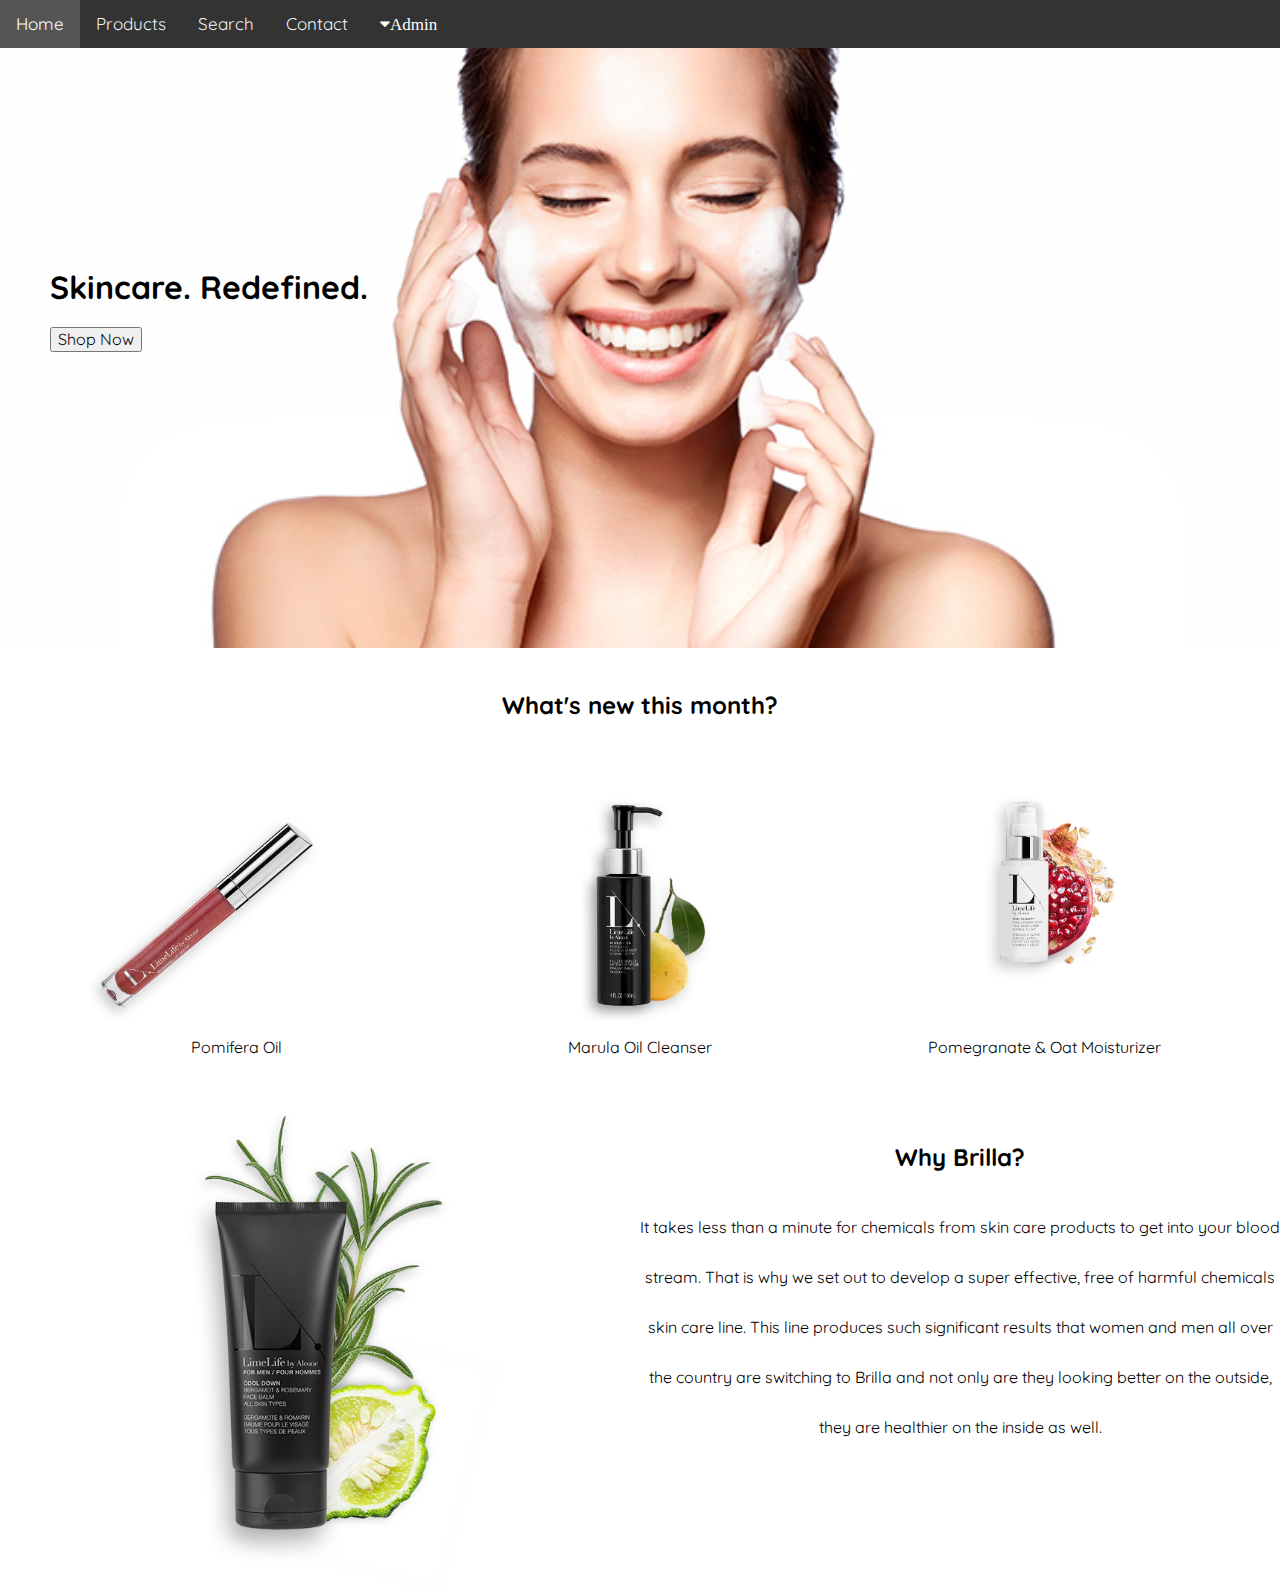
<file: FrontEnd/index.html>
<!doctype html>
<html lang="en">
<!-- HEAD -->
    <head>
        <meta name="viewport" content="width=device-width, initial-scale=1.0">
        <title>Brilla</title>
        <link rel="stylesheet" href="./css/normalize.css">
        <link rel="stylesheet" href="./css/style.css">
        <link href="https://fonts.googleapis.com/css?family=Quicksand&display=swap" rel="stylesheet">
        <link rel="stylesheet" href="https://cdnjs.cloudflare.com/ajax/libs/font-awesome/4.7.0/css/font-awesome.min.css">
    </head>
<!-- BODY -->
    <body>
        <header>
<!-- NAVIGATION -->
            <div class="topnav" id="myTopnav">
                <a href="index.html" class="active">Home</a>
                <a href="products.html">Products</a>
                <a href="search.html">Search</a>
                <a href="contact.html">Contact</a>
                    <div class="dropdown">
                        <button class="dropbtn"> 
                            <i class="fa fa-caret-down">Admin</i>
                        </button>
                        <div class="dropdown-content">
                            <a href="admin.html">Manage Products</a>
                        </div>
                    </div> 
                <a href="javascript:void(0);" class="icon" onclick="topNav()">&#9776;</a>
            </div>
        </header>
<!-- TOP OF PAGE -->
        <div class="main-home">
            <div class="main-heading">
                <h1>Skincare. Redefined.</h1>
                <button type="button" class="shop-button"><a href="products.html">Shop Now</a></button>
            </div>
        </div>
<!-- FEATURES SECTION -->
        <h2 class="whats-new">What's new this month?</h2>
        <div class="features">
            <figure class="feature">
                <img src="img/image10.jpg" alt="" />
                <figcaption>Pomifera Oil</figcaption>
            </figure>
            <figure class="feature">
                <img src="img/feature2.jpg" alt="" />
                <figcaption>Marula Oil Cleanser</figcaption>
            </figure>
            <figure class="feature">
                <img src="img/feature3.jpg" alt="" />
                <figcaption>Pomegranate & Oat Moisturizer</figcaption>
            </figure>
        </div>
<!-- SLIDESHOW SECTION -->
        <div class="wrap">
            <div class="right">
                <h2 class="arrivals">Why Brilla?</h2>
                <p class="why">It takes less than a minute for chemicals from skin care products to get into your blood stream. That is why we set out to develop a super effective, free of harmful chemicals skin care line. This line produces such significant results that women and men all over the country are switching to Brilla and not only are they looking better on the outside, they are healthier on the inside as well.</p>
            </div>
            <div class="left">
                <img id="image1" src="img/image1.jpg" alt="moisturizer"/>
                <!-- <script id="slideshow">
                    var imgArray = [
                    'img/image1.jpg',
                    'img/image2.jpg',
                    'img/image3.jpg'],
                    curIndex = 0;
                    imgDuration = 5000;

                    function slideShow() {
                        document.getElementById('image1').src = imgArray[curIndex];
                        curIndex++;
                        if (curIndex === imgArray.length) { curIndex = 0; }
                        setTimeout("slideShow()", imgDuration);
                    }
                    slideShow();
                </script> -->
            </div>
        </div>
        <script src="./js/script.js"></script>
    </body>
</html>
</file>
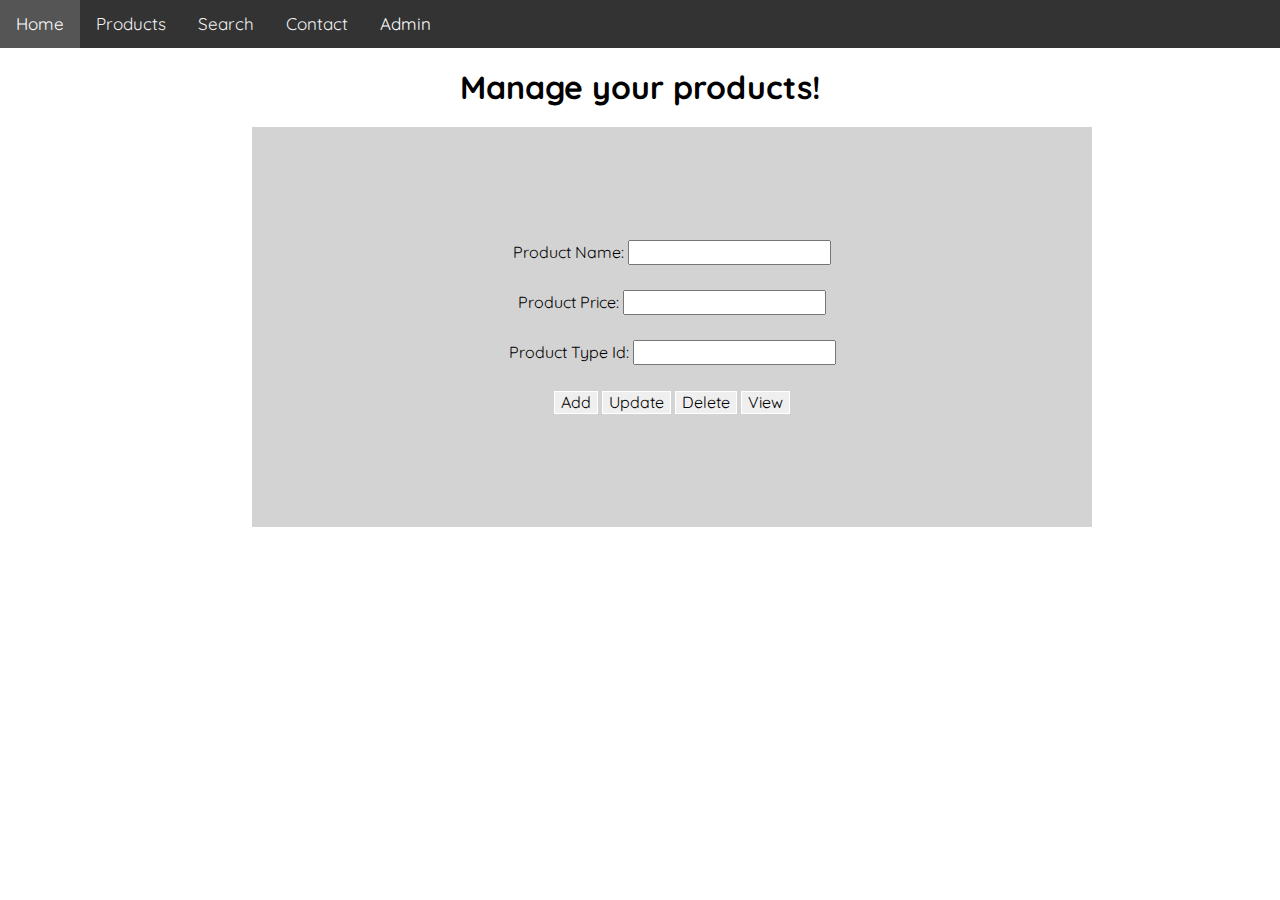
<file: FrontEnd/admin.html>
<!doctype html>
<html lang="en">
    <head>
        <meta name="viewport" content="width=device-width, initial-scale=1.0">
        <title>Admin Page</title>
        <link rel="stylesheet" href="./css/normalize.css">
        <link rel="stylesheet" href="./css/style.css">
        <link href="https://fonts.googleapis.com/css?family=Quicksand&display=swap" rel="stylesheet">
    </head>
    <body>
        <header>
<!-- NAVIGATION -->
            <div class="topnav" id="myTopnav">
                <a href="index.html" class="active">Home</a>
                <a href="products.html">Products</a>
                <a href="search.html">Search</a>
                <a href="contact.html">Contact</a>
                    <div class="dropdown">
                        <button class="dropbtn">Admin 
                            <i class="fa fa-caret-down"></i>
                        </button>
                        <div class="dropdown-content">
                            <a href="admin.html">Manage Products</a>
                        </div>
                    </div> 
                <a href="javascript:void(0);" class="icon" onclick="topNav()">&#9776;</a>
            </div>
        </header>
        <h1 class="add">Manage your products!</h1>
        <div class="admin-container"> 
            <form name="postAdmin">
                <label for= "productName">Product Name:</label>
                <input type="text" id="productName" name="productName"> <br />
                <label for="productPrice">Product Price:</label>
                <input type="text" id="productPrice" name="productPrice"> <br />
                <label for="productTypeId">Product Type Id:</label>
                <input type="email" id="productTypeId" name="productTypeId"> <br />
                <button type="submit" id="addButton" value="add" onclick="createUser()">Add</button>
                <button type="submit" id="updateButton" value="update">Update</button>
                <button type="submit" id="deleteButton" value="delete">Delete</button>
                <button type="submit" id="viewButton" value="view" onclick="viewUser()">View</button>
            </form>
        </div>
        <script src="./js/admin.js"></script>
        <script src="./js/script.js"></script>
    </body>
</html>
</file>
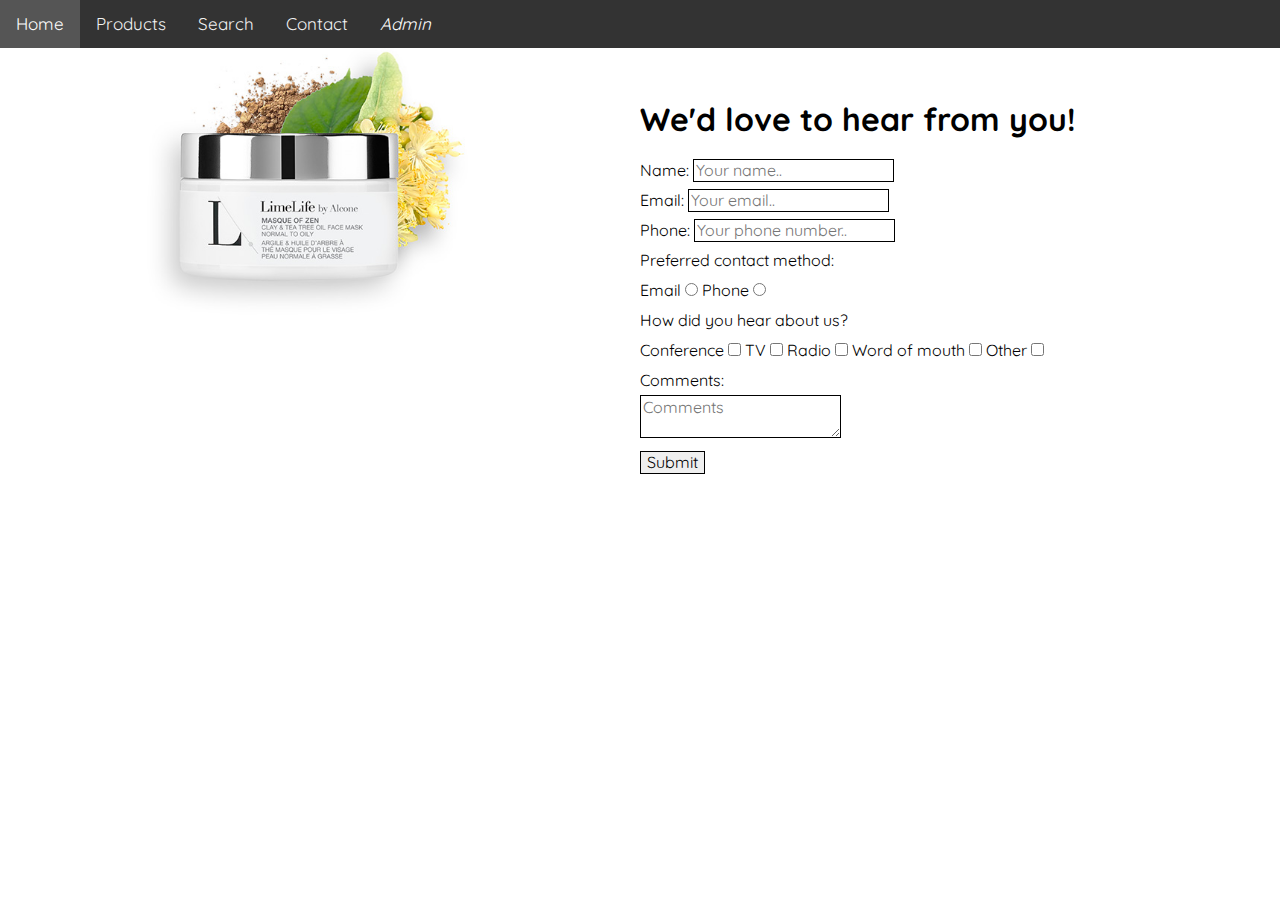
<file: FrontEnd/contact.html>
<!doctype html>
<html lang="en">
    <head>
        <meta name="viewport" content="width=device-width, initial-scale=1.0">
        <title>Contact</title>
        <link rel="stylesheet" href="./css/style.css">
        <link rel="stylesheet" href="./css/normalize.css">
        <link href="https://fonts.googleapis.com/css?family=Quicksand&display=swap" rel="stylesheet">
    </head>
    <body>
        <header>
<!-- NAVIGATION -->
            <div class="topnav" id="myTopnav">
                <a href="index.html" class="active">Home</a>
                <a href="products.html">Products</a>
                <a href="search.html">Search</a>
                <a href="contact.html">Contact</a>
                    <div class="dropdown">
                        <button class="dropbtn">
                            <i class="fa fa-caret-down">Admin</i>
                        </button>
                        <div class="dropdown-content">
                            <a href="admin.html">Manage Products</a>
                        </div>
                    </div> 
                <a href="javascript:void(0);" class="icon" onclick="topNav()">&#9776;</a>
            </div>
        </header>
<!-- CONTACT FORM -->
        <div class="contact">
            <div class="contact-left">
                <img src="img/image7.jpg" alt="contact image"/>
            </div>
            <div class="contact-right">
                <h1>We'd love to hear from you!</h1>
                <!-- <div id="error"></div> -->
                <form name="myForm" action="/" method="POST" onsubmit="return validateEmail(), validateForm()">
                    <label for="name">Name:</label>
                    <input type="text" id="name" name="name" placeholder="Your name.." required data-value-missing="This field is required!" > <br/>
                    <label for="email">Email:</label>
                    <input type ="email" id="email" name="email" placeholder="Your email.."  > <br/>
                    <label for="phone">Phone:</label>
                    <input type="tel" id="phone" name="phone" pattern="[0-9]{3}-[0-9]{3}-[0-9]{4}" placeholder="Your phone number.." required data-value-missing="This field is required!" > <br/>
                    <label for="contact">Preferred contact method:</label><br/>
                    <label for="email-radio">Email</label>
                    <input type="radio" name="contact" value="email" id="email-radio" class="contact-option">
                    <label for="phone-radio">Phone</label>
                    <input type="radio" name="contact" value="phone" id="phone-radio" class="contact-option"> <br/>
                    <label for="how">How did you hear about us?</label><br/>
                    <label for="conference">Conference</label>
                    <input type="checkbox" name="how" value="conference" id="conference" class="contact-option">
                    <label for="tv">TV</label>
                    <input type="checkbox" name="how" value="tv" id="tv" class="contact-option">
                    <label for="radio">Radio</label>
                    <input type="checkbox" name="how" value="radio" id="radio" class="contact-option">
                    <label for="word">Word of mouth</label>
                    <input type="checkbox" name="how" value="mouth" id="word" class="contact-option">
                    <label for="other">Other</label>
                    <input type="checkbox" name="how" value="other" id="other" class="contact-option"><br/>
                    <label for="comments">Comments:</label> <br/>
                    <textarea name="comments" placeholder="Comments" id="comments"></textarea><br/>
                    <button type="submit" id="myButton" value="register">Submit</button>
                </form>
            </div>
        </div>
        <script src="./js/admin.js"></script>
        <script src="./js/script.js"></script>
    </body>
</html>
</file>
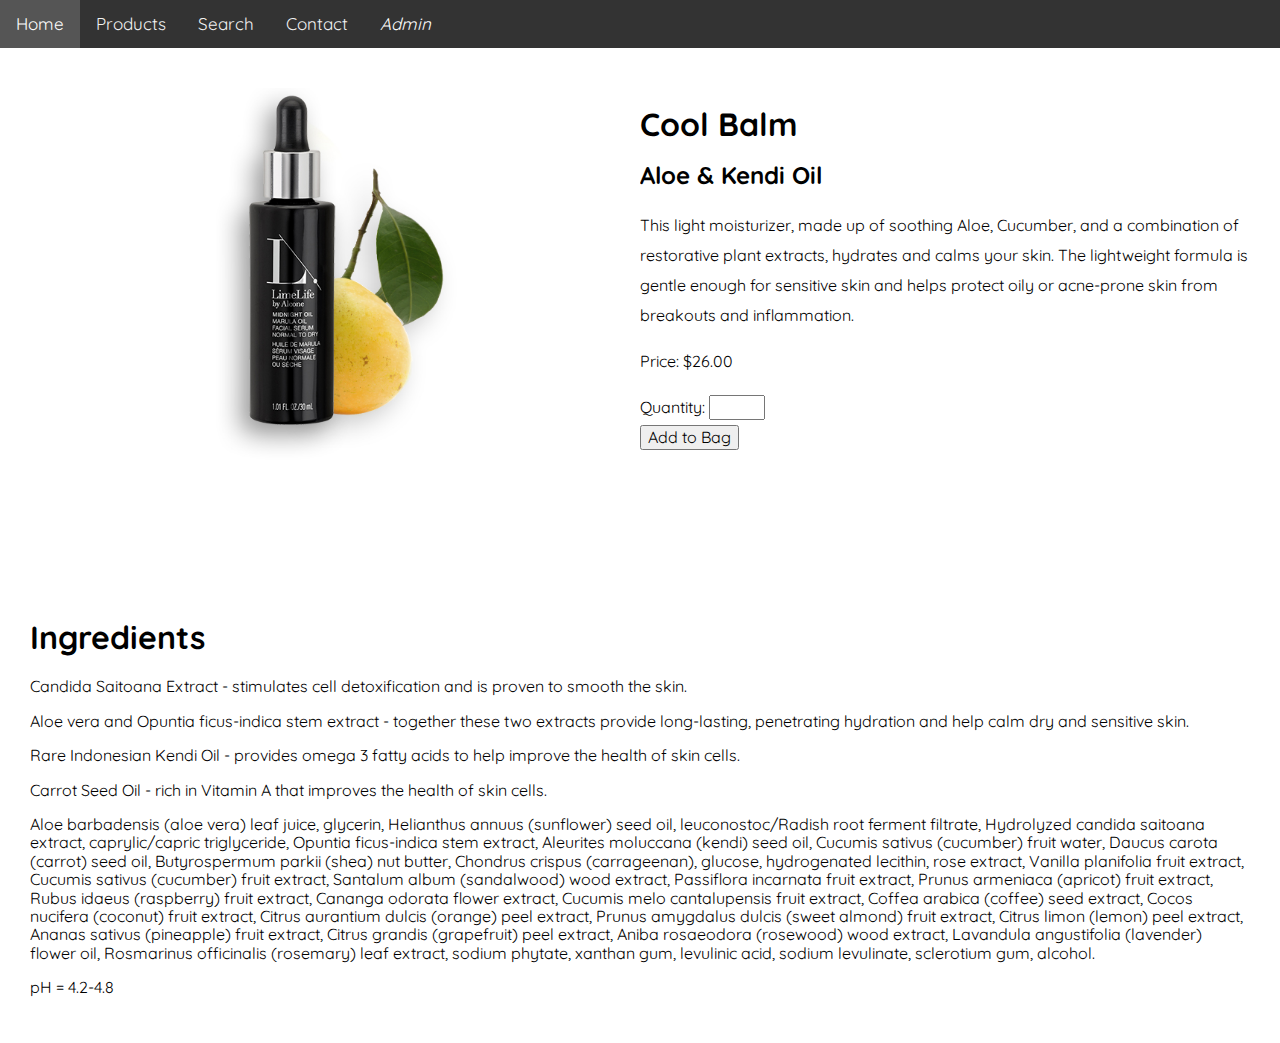
<file: FrontEnd/productdetail.html>
<!DOCTYPE html>
<html lang="en">
    <head>
        <meta name="viewport" content="width=device-width, initial-scale=1.0">
        <link rel="stylesheet" href="./css/style.css">
        <link rel="stylesheet" href="./css/normalize.css">
        <link href="https://fonts.googleapis.com/css?family=Quicksand&display=swap" rel="stylesheet">
        <title>Aloe Kendi Oil</title>
    </head>
    <body>
        <header>
<!-- NAVIGATION -->
            <div class="topnav" id="myTopnav">
                <a href="index.html" class="active">Home</a>
                <a href="products.html">Products</a>
                <a href="search.html">Search</a>
                <a href="contact.html">Contact</a>
                    <div class="dropdown">
                        <button class="dropbtn">
                            <i class="fa fa-caret-down">Admin</i>
                        </button>
                        <div class="dropdown-content">
                            <a href="admin.html">Manage Products</a>
                        </div>
                    </div> 
                <a href="javascript:void(0);" class="icon" onclick="topNav()">&#9776;</a>
            </div>
        </header>
<!-- PRODUCT DETAIL -->
        <div class="main">
            <div class="main-left">
                <img src="img/image6.jpg" alt="Aloe And Kendi Oil" />
            </div>
            <div class="main-right">
                <h1>Cool Balm</h1>
                <h2>Aloe & Kendi Oil</h2>
                <p>This light moisturizer, made up of soothing Aloe, Cucumber, and a combination of restorative plant extracts, hydrates and calms your skin. The lightweight formula is gentle enough for sensitive skin and helps protect oily or acne-prone skin from breakouts and inflammation.</p>
                <p>Price: $26.00</p>
                <form action="">
                    <label for="quantity">Quantity:</label>
                    <input type="number" name="quantity" min="1" max="99" id="quantity">
                </form>
                <button type="button">Add to Bag</button>
            </div>
        </div>
<!-- INGREDIENTS -->
        <div class="ingredients">
            <h1>Ingredients</h1>
            <p>Candida Saitoana Extract - stimulates cell detoxification and is proven to smooth the skin.</p>
            <p>Aloe vera and Opuntia ficus-indica stem extract - together these two extracts provide long-lasting, penetrating hydration and help calm dry and sensitive skin.</p>
            <p>Rare Indonesian Kendi Oil - provides omega 3 fatty acids to help improve the health of skin cells.</p>
            <p>Carrot Seed Oil - rich in Vitamin A that improves the health of skin cells.</p>
            <p>Aloe barbadensis (aloe vera) leaf juice, glycerin, Helianthus annuus (sunflower) seed oil, leuconostoc/Radish root ferment filtrate, Hydrolyzed candida saitoana extract, caprylic/capric triglyceride, Opuntia ficus-indica stem extract, Aleurites moluccana (kendi) seed oil, Cucumis sativus (cucumber) fruit water, Daucus carota (carrot) seed oil, Butyrospermum parkii (shea) nut butter, Chondrus crispus (carrageenan), glucose, hydrogenated lecithin, rose extract, Vanilla planifolia fruit extract, Cucumis sativus (cucumber) fruit extract, Santalum album (sandalwood) wood extract, Passiflora incarnata fruit extract, Prunus armeniaca (apricot) fruit extract, Rubus idaeus (raspberry) fruit extract, Cananga odorata flower extract, Cucumis melo cantalupensis fruit extract, Coffea arabica (coffee) seed extract, Cocos nucifera (coconut) fruit extract, Citrus aurantium dulcis (orange) peel extract, Prunus amygdalus dulcis (sweet almond) fruit extract, Citrus limon (lemon) peel extract, Ananas sativus (pineapple) fruit extract, Citrus grandis (grapefruit) peel extract, Aniba rosaeodora (rosewood) wood extract, Lavandula angustifolia (lavender) flower oil, Rosmarinus officinalis (rosemary) leaf extract, sodium phytate, xanthan gum, levulinic acid, sodium levulinate, sclerotium gum, alcohol.</p>
            <p>pH = 4.2-4.8</p>
        </div>
    <script src="./js/admin.js"></script>
    <script src="./js/script.js"></script>
    </body>
</html>
</file>
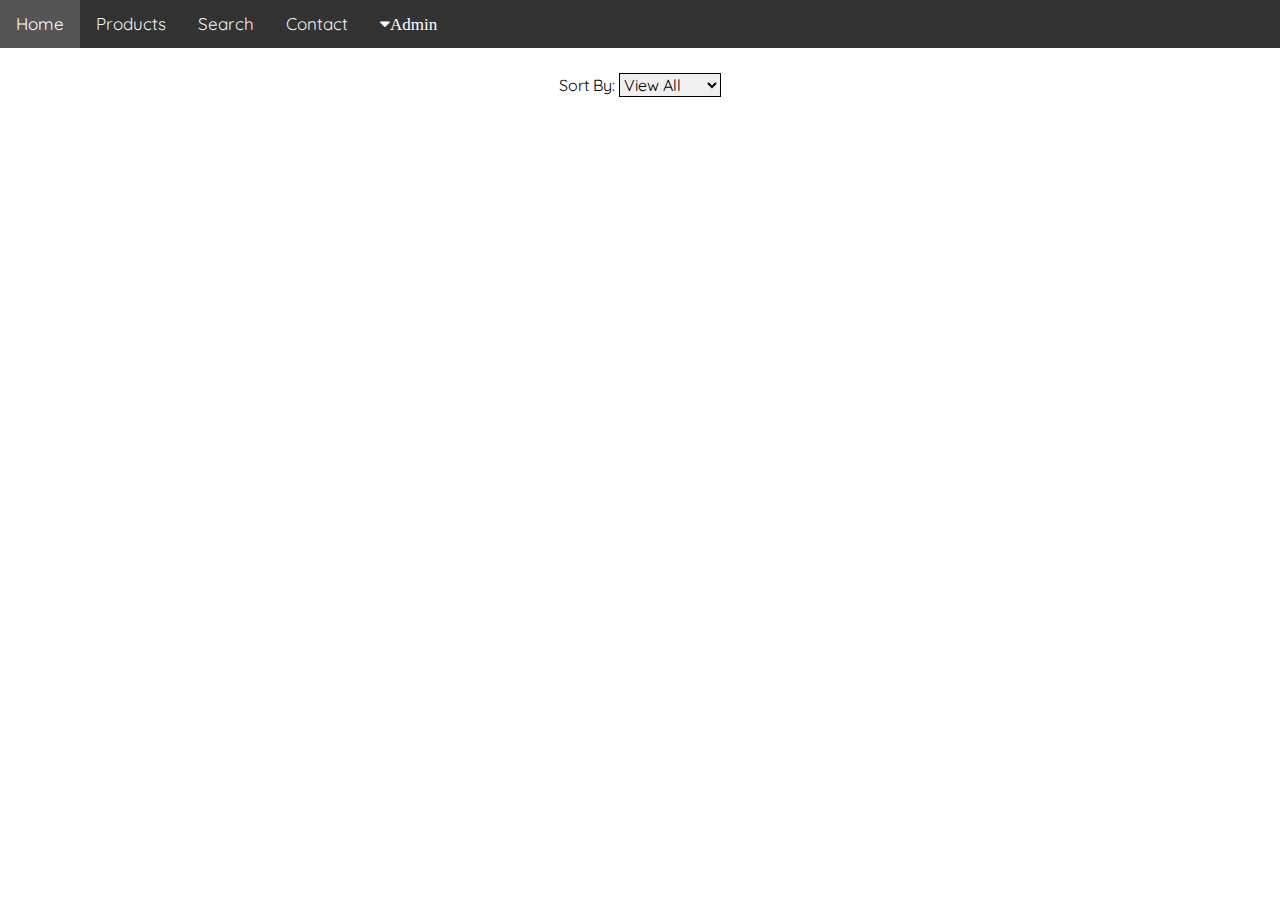
<file: FrontEnd/products.html>
<!DOCTYPE html>
<html lang="en">
<!-- HEAD -->
    <head>
        <meta name="viewport" content="width=device-width, initial-scale=1.0">
        <link rel="stylesheet" href="./css/style.css">
        <link rel="stylesheet" href="./css/normalize.css">
        <link href="https://fonts.googleapis.com/css?family=Quicksand&display=swap" rel="stylesheet">
        <link rel="stylesheet" href="https://cdnjs.cloudflare.com/ajax/libs/font-awesome/4.7.0/css/font-awesome.min.css">
        <title>Products</title>
    </head>
<!-- BODY -->
    <body>
        <header>
<!-- NAVIGATION -->
        <div class="topnav" id="myTopnav">
            <a href="index.html" class="active">Home</a>
            <a href="products.html">Products</a>
            <a href="search.html">Search</a>
            <a href="contact.html">Contact</a>
                <div class="dropdown">
                    <button class="dropbtn">
                        <i class="fa fa-caret-down">Admin</i>
                    </button>
                    <div class="dropdown-content">
                        <a href="admin.html">Manage Products</a>
                    </div>
                </div>       
            <a href="javascript:void(0);" class="icon" onclick="topNav()">&#9776;</a>
        </div>
        </header>
<!-- SORT BY -->
        <div class="sort">
                <label for="theselect">Sort By:</label>
                <select id="theselect" onChange="filterProducts(value)">
                    <option class="sort-option" value="-1">View All</option>
                    <option class="sort-option" value="1">Moisturizer</option>
                    <option class="sort-option" value="2">Boosters</option>
                    <option class="sort-option" value="3">Masks</option>
                    <option class="sort-option" value="4">Makeup</option>
                </select>
            </div>
<!-- PRODUCTS -->
        <!-- <div class="row">
            <figure class="individual_row productid_two">
                <a href="productdetail.html">
                    <img src="img/image6.jpg" alt="Aloe And Kendi Oil" />
                    <figcaption>Aloe & Kendi Oil<br/>$26.00</figcaption>
                </a>
            </figure>
            <figure class="individual_row productid_one">
                <a href="productdetail.html">
                    <img src="img/image7.jpg" alt="Rosemary And Bergamot Face Balm" />
                    <figcaption>Rosemary & Bergamot Face Balm<br/>$32.00</figcaption>
                </a>
            </figure>
            <figure class="individual_row productid_one">
                <a href="productdetail.html">
                    <img src="img/image8.jpg" alt="Pomegranate And Oat Moisturizer" />
                    <figcaption>Pomegranate & Oat Moisturizer<br/>$26.00</figcaption>
                </a>
            </figure>
            <figure class="individual_row productid_two">
                <a href="productdetail.html">
                    <img src="img/image9.jpg" alt="Aspen Bark And Carob Eye Serum" />
                    <figcaption>Aspen Bark & Carob Eye Serum<br/>$84.00</figcaption>
                </a>
            </figure>
        </div>

        <div class="row">
            <figure class="individual_row productid_two">
                <a href="productdetail.html">
                    <img src="img/image10.jpg" alt="Pomifera Oil" />
                    <figcaption>Pomifera Oil<br/>$84.00</figcaption>
                </a>
            </figure>
            <figure class="individual_row productid_two">
                <a href="productdetail.html">
                    <img src="img/image11.jpg" alt="Songyi Mushroom Brightening Serum" />
                    <figcaption>Songyi Mushroom Brightening Serum<br/>$42.00</figcaption>
                </a>
            </figure>
            <figure class="individual_row productid_two">
                <a href="productdetail.html">
                    <img src="img/image12.jpg" alt="Marula Oil" />
                    <figcaption>Marula Oil<br/>$64.00</figcaption>
                </a>
            </figure>
            <figure class="individual_row productid_three">
                <a href="productdetail.html">
                    <img src="img/image13.jpg" alt="Clay And Tea Tree Oil Face Mask" />
                    <figcaption>Clay & Tea Tree Oil Face Mask<br/>$42.00</figcaption>
                </a>
            </figure>
        </div> -->

        <div class="row" id="arow">
            <!-- <figure class="individual_row productid_three">
                <a href="productdetail.html">
                    <img src="img/image14.jpg" alt="Lemon And Jojoba Beads Face Mask" />
                    <figcaption>Lemon & Jojoba Beads Face Mask<br/>$42.00</figcaption>
                </a>
            </figure>
            <figure class="individual_row productid_four">
                <a href="productdetail.html">
                    <img src="img/image5.jpg" alt="Powder Eyeshadow" />
                    <figcaption>Powder Eyeshadow<br/>$14.00</figcaption>
                </a>
            </figure>
            <figure class="individual_row productid_four">
                <a href="productdetail.html">
                    <img src="img/image2.jpg" alt="Liquid Lip Color" />
                    <figcaption>Liquid Lip Color<br/>$20.00</figcaption>
                </a>
            </figure>
            <figure class="individual_row productid_four">
                <a href="productdetail.html">
                    <img src="img/image13.jpg" alt="Lengthening Mascara" />
                    <figcaption>Lengthening Mascara<br/>$20.00</figcaption>
                </a>
            </figure> -->
        </div>
        <script src="./js/admin.js"></script>
        <script src="./js/script.js"></script>
    </body>
</html>
</file>
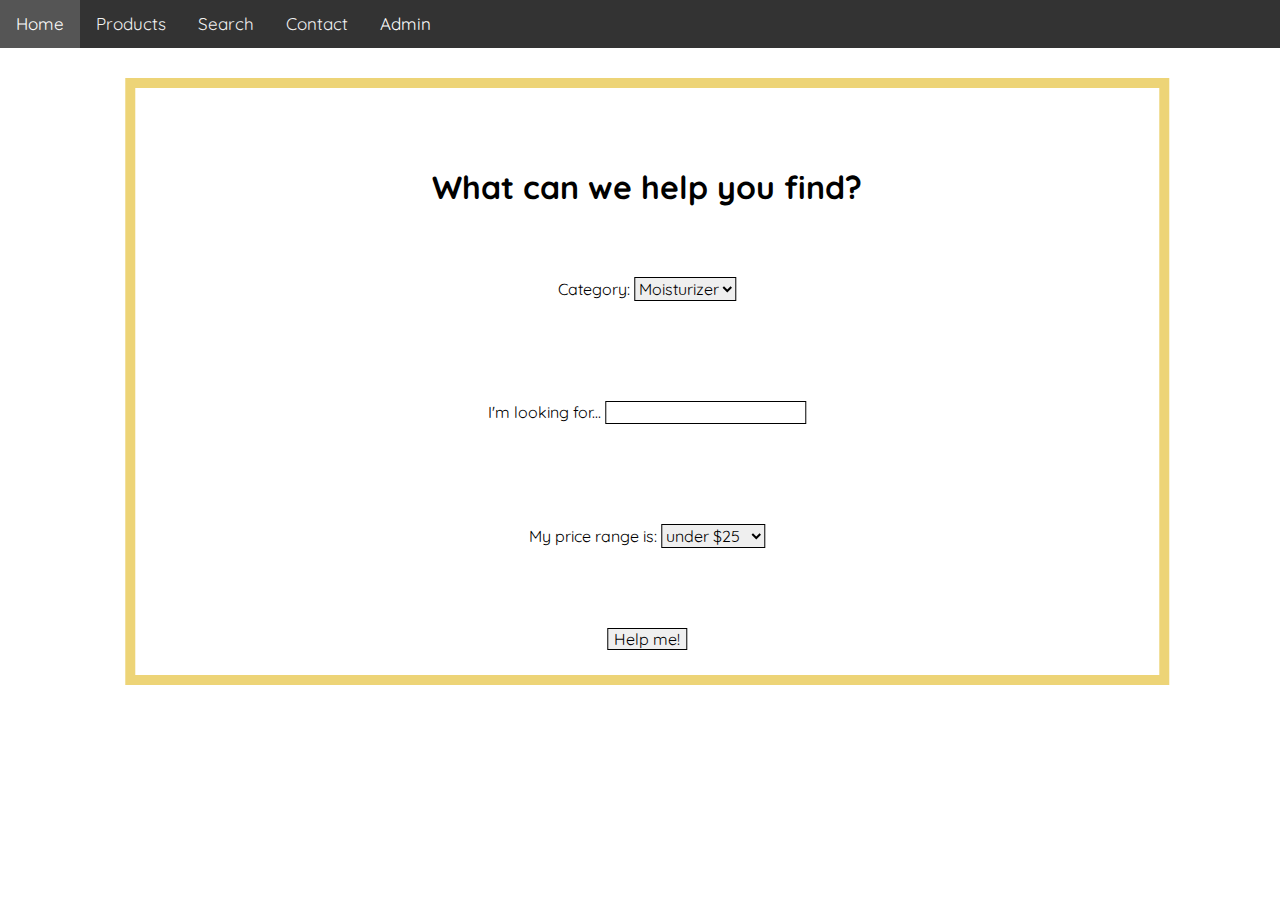
<file: FrontEnd/search.html>
<!DOCTYPE html>
<html lang="en">
    <head>
        <meta name="viewport" content="width=device-width, initial-scale=1.0">
        <link rel="stylesheet" href="./css/style.css">
        <link rel="stylesheet" href="./css/normalize.css">
        <link href="https://fonts.googleapis.com/css?family=Quicksand&display=swap" rel="stylesheet">
        <title>Search</title>
    </head>
    <body>
        <header>
<!-- NAVIGATION -->
            <div class="topnav" id="myTopnav">
                <a href="index.html" class="active">Home</a>
                <a href="products.html">Products</a>
                <a href="search.html">Search</a>
                <a href="contact.html">Contact</a>
                    <div class="dropdown">
                        <button class="dropbtn">Admin 
                            <i class="fa fa-caret-down"></i>
                        </button>
                        <div class="dropdown-content">
                            <a href="admin.html">Manage Products</a>
                        </div>
                    </div> 
                <a href="javascript:void(0);" class="icon" onclick="topNav()">&#9776;</a>
            </div>
        </header>
<!-- MAIN SECTION -->
        <div class="search">
            <h1>What can we help you find?</h1>
            <div class="category">
                <label for="category">Category:</label>
                <select id="category">
                    <option value="Moisturizer">Moisturizer</option>
                    <option value="Boosters">Boosters</option>
                    <option value="Masks">Masks</option>
                    <option value="Makeup">Makeup</option>
                </select>
            </div>
            <div class="category">
                <label for="looking">I'm looking for...</label>
                <input type="search" id="looking">
            </div>
            <div class="category">
                <label for="price">My price range is:</label>
                <select id="price">
                    <option>under $25</option>
                    <option>under $75</option>
                    <option>under $100</option>
                </select>
            </div>
            <button type="button">Help me!</button>
        </div>
    <script src="./js/admin.js"></script>
    <script src="./js/script.js"></script>
    </body>
</html>
</file>
<file: FrontEnd/css/style.css>
body {
  font-family: "Quicksand", sans-serif;
}

/* NAVIGATION */
.topnav {
  background-color: #333;
  overflow: hidden;
}

.topnav a {
  float: left;
  display: block;
  color: #f2f2f2;
  text-align: center;
  padding: 14px 16px;
  text-decoration: none;
  font-size: 17px;
}

.active {
  color: white;
}

.topnav .icon {
  display: none;
}

.dropdown {
  float: left;
  overflow: hidden;
}

.dropdown .dropbtn {
  font-size: 17px;
  border: none;
  outline: none;
  color: white;
  padding: 14px 16px;
  background-color: inherit;
  font-family: inherit;
  margin: 0;
}

.dropdown-content {
  display: none;
  position: absolute;
  background-color: #f9f9f9;
  min-width: 160px;
  box-shadow: 0px 8px 16px 0px rgba(0, 0, 0, 0.2);
  z-index: 1;
}

.dropdown-content a {
  float: none;
  color: black;
  padding: 12px 16px;
  text-decoration: none;
  display: block;
  text-align: left;
}

.topnav a:hover,
.dropdown:hover .dropbtn {
  background-color: #555;
  color: white;
}

.dropdown-content a:hover {
  background-color: #ddd;
  color: black;
}

.dropdown:hover .dropdown-content {
  display: block;
}

/* TOP OF PAGE */
.main-home {
  background-image: url("../img/main_photo.jpg");
  background-position: center;
  background-size: cover;
  background-repeat: no-repeat;
  height: 600px;
}

.main-heading {
  padding-top: 200px;
  padding-left: 50px;
  /* font-size: 5vw; */
}

/* FEATURES SECTION */
.whats-new {
  text-align: center;
  padding-top: 25px;
}

.features {
  width: 100%;
  overflow: hidden;
  text-align: center;
}

.feature {
  width: 25%;
  display: inline-block;
  padding-top: 40px;
}

/* FILTER */
.show {
  display: block;
}

.btn {
  border: none;
  outline: none;
  padding: 12px 16px;
  background-color: #f1f1f1;
  cursor: pointer;
}

.btn:hover {
  background-color: #ddd;
}

.btn.active {
  background-color: #666;
  color: white;
}

/* SLIDESHOW SECTION */
.wrap {
  width: 100%;
  overflow: hidden;
  padding-top: 40px;
}

.left {
  width: 50%;
  float: left;
}

.right {
  width: 50%;
  float: right;
  overflow: hidden;
}

.arrivals,
.why {
  text-align: center;
  line-height: 50px;
}

img {
  width: 100%;
}

/* PRODUCTS PAGE */
.row {
  width: 100%;
  overflow: hidden;
  text-align: center;
}

.individual_row {
  width: 15%;
  display: inline-block;
  padding-top: 40px;
}

a {
  text-decoration: none;
  color: black;
}

a:hover {
  color: rgb(237, 212, 119);
}

/* PRODUCTS PAGE SORT BY */
.sort {
  width: 100%;
  overflow: hidden;
  text-align: center;
  margin-top: 25px;
}

.sort select {
  border: 1px black solid;
}

/* PRODUCT DETAIL PAGE */
.main {
  width: 100%;
  overflow: hidden;
  padding-top: 40px;
}

.main-left {
  width: 50%;
  height: 100%;
  float: left;
}

.main-right {
  width: 50%;
  height: 100%;
  float: right;
  overflow: hidden;
  line-height: 30px;
}

.main-right button:hover {
  color: rgb(237, 212, 119);
}

.ingredients {
  padding: 30px;
}

/* SEARCH PAGE */
.search {
  width: 80%;
  overflow: hidden;
  text-align: center;
  border: 10px solid rgb(237, 212, 119);
  padding: 25px 0px;
  margin-top: 30px;
  transform: translateX(12%);
}

.search h1 {
  padding-top: 35px;
}

.category {
  padding: 50px 0px;
}

.search button {
  margin-top: 30px;
}

.search button:hover {
  color: white;
}

.search select {
  border: 1px black solid;
}

.category input {
  border: 1px black solid;
}

.search button {
  border: 1px black solid;
}

/* CONTACT */
.contact {
  width: 100%;
  overflow: hidden;
}

.contact-left {
  width: 50%;
  float: left;
}

.contact-right {
  width: 50%;
  float: right;
  overflow: hidden;
  line-height: 30px;
  padding-top: 35px;
}

.contact-right input {
  border: 1px black solid;
}

.contact-right textarea {
  border: 1px black solid;
}

.contact-right button {
  border: 1px black solid;
}

/* ADMIN PAGE */
.add {
  text-align: center;
}

.admin-container {
  background-color: lightgray;
  padding: 100px;
  text-align: center;
  line-height: 50px;
  width: 50%;
  transform: translateX(30%);
}

.admin-container button {
  border: 1px white solid;
}

/* MOBILE */
@media screen and (max-width: 800px) {
  .topnav a:not(:first-child) {
    display: none;
  }
  .topnav a.icon {
    float: right;
    display: block;
  }
}

@media screen and (max-width: 800px) {
  .topnav.responsive {
    position: relative;
  }
  .topnav.responsive .icon {
    position: absolute;
    right: 0;
    top: 0;
  }
  .topnav.responsive a {
    float: none;
    display: block;
    text-align: left;
  }
}

@media screen and (max-width: 800px) {
  a {
    font-size: 3vw;
  }

  .main-heading {
    font-size: 5vw;
  }

  .whats-new,
  .features {
    display: none;
  }

  .arrivals {
    font-size: 5vw;
  }

  .why {
    font-size: 3vw;
  }

  .left {
    float: none;
    width: 100%;
  }

  .right {
    float: none;
    width: 95%;
    transform: translateX(3%);
    font-size: 3vw;
  }

  /* PRODUCT DETAIL */
  .main-left {
    max-width: 100%;
    max-height: 100%;
    transform: translateX(50%);
    float: none;
  }

  .main-right {
    font-size: 5vw;
    text-align: center;
    width: 100%;
    float: none;
    padding-right: 15px;
    /* padding: 10px; */
  }

  .ingredients {
    font-size: 2vw;
  }

  /* SEARCH */
  .search {
    font-size: 4vw;
  }

  /* CONTACT */
  .contact {
    width: 100%;
    overflow: hidden;
  }

  .contact-left {
    max-width: 100%;
    transform: translateX(50%);
    padding-top: 25px;
    float: none;
  }

  .contact-right {
    width: 100%;
    float: none;
    text-align: center;
    font-size: 3vw;
    padding-right: 15px;
  }

  /* ADMIN */

  .add {
    text-align: center;
  }

  .admin-container {
    background-color: lightgray;
    font-size: 4vw;
    line-height: 50px;
    transform: translateX(0%);
  }
}

/* HIDE ALL EXCEPT HOME */
@media screen and (max-width: 800px) {
  .topnav a:not(:first-child),
  .dropdown .dropbtn {
    display: none;
  }
  .topnav a.icon {
    float: right;
    display: block;
  }
}

/* RESPONSIVE CLASS ADDED TO TOPNAV W JS WHEN ICON CLICKED. DISPLAYS LINKS VERTICALLY */
@media screen and (max-width: 800px) {
  .topnav.responsive {
    position: relative;
  }
  .topnav.responsive a.icon {
    position: absolute;
    right: 0;
    top: 0;
  }
  .topnav.responsive a {
    float: none;
    display: block;
    text-align: left;
  }
  .topnav.responsive .dropdown {
    float: none;
  }
  .topnav.responsive .dropdown-content {
    position: relative;
  }
  .topnav.responsive .dropdown .dropbtn {
    display: block;
    width: 100%;
    text-align: left;
  }
}
</file>
